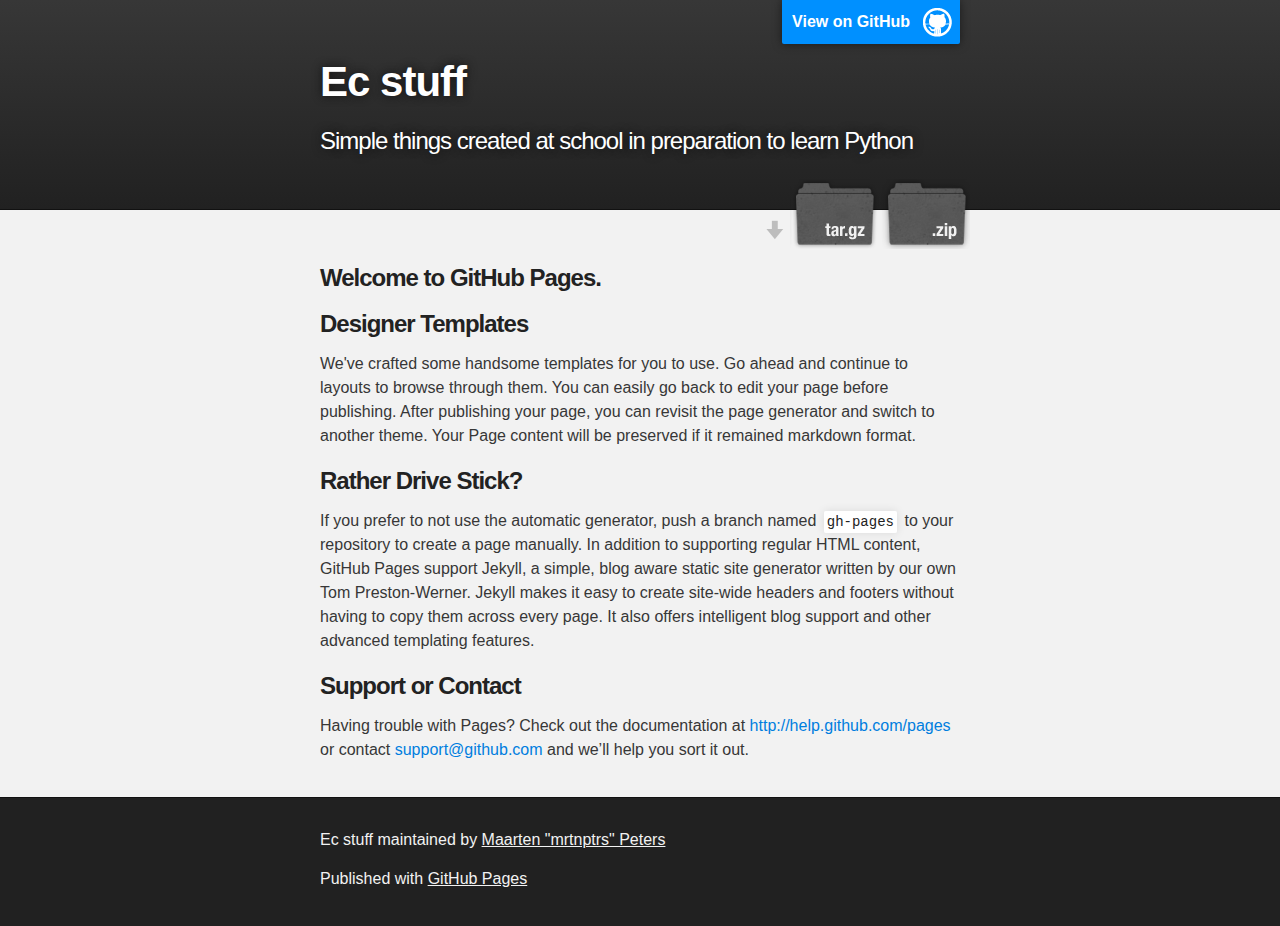
<file: index.html>
<!DOCTYPE html>
<html>

  <head>
    <meta charset='utf-8' />
    <meta http-equiv="X-UA-Compatible" content="chrome=1" />
    <meta name="description" content="Ec stuff : Simple things created at school for learning Python" />

    <link rel="stylesheet" type="text/css" media="screen" href="stylesheets/stylesheet.css">

    <title>Ec stuff</title>
  </head>

  <body>

    <!-- HEADER -->
    <div id="header_wrap" class="outer">
        <header class="inner">
          <a id="forkme_banner" href="https://github.com/mrtnptrs/EC_stuff">View on GitHub</a>

          <h1 id="project_title">Ec stuff</h1>
          <h2 id="project_tagline">Simple things created at school in preparation to learn Python</h2>

            <section id="downloads">
              <a class="zip_download_link" href="https://github.com/mrtnptrs/EC_stuff/zipball/master">Download this project as a .zip file</a>
              <a class="tar_download_link" href="https://github.com/mrtnptrs/EC_stuff/tarball/master">Download this project as a tar.gz file</a>
            </section>
        </header>
    </div>

    <!-- MAIN CONTENT -->
    <div id="main_content_wrap" class="outer">
      <section id="main_content" class="inner">
        <h3>
<a name="welcome-to-github-pages" class="anchor" href="#welcome-to-github-pages"><span class="octicon octicon-link"></span></a>Welcome to GitHub Pages.</h3>

<h3>
<a name="designer-templates" class="anchor" href="#designer-templates"><span class="octicon octicon-link"></span></a>Designer Templates</h3>

<p>We've crafted some handsome templates for you to use. Go ahead and continue to layouts to browse through them. You can easily go back to edit your page before publishing. After publishing your page, you can revisit the page generator and switch to another theme. Your Page content will be preserved if it remained markdown format.</p>

<h3>
<a name="rather-drive-stick" class="anchor" href="#rather-drive-stick"><span class="octicon octicon-link"></span></a>Rather Drive Stick?</h3>

<p>If you prefer to not use the automatic generator, push a branch named <code>gh-pages</code> to your repository to create a page manually. In addition to supporting regular HTML content, GitHub Pages support Jekyll, a simple, blog aware static site generator written by our own Tom Preston-Werner. Jekyll makes it easy to create site-wide headers and footers without having to copy them across every page. It also offers intelligent blog support and other advanced templating features.</p>

<h3>
<a name="support-or-contact" class="anchor" href="#support-or-contact"><span class="octicon octicon-link"></span></a>Support or Contact</h3>

<p>Having trouble with Pages? Check out the documentation at <a href="http://help.github.com/pages">http://help.github.com/pages</a> or contact <a href="mailto:support@github.com">support@github.com</a> and we’ll help you sort it out.</p>
      </section>
    </div>

    <!-- FOOTER  -->
    <div id="footer_wrap" class="outer">
      <footer class="inner">
        <p class="copyright">Ec stuff maintained by <a href="https://github.com/mrtnptrs">Maarten "mrtnptrs" Peters</a></p>
        <p>Published with <a href="http://pages.github.com">GitHub Pages</a></p>
      </footer>
    </div>

    

  </body>
</html>
</file>
<file: stylesheets/stylesheet.css>
/*******************************************************************************
Slate Theme for GitHub Pages
by Jason Costello, @jsncostello
*******************************************************************************/

@import url(pygment_trac.css);

/*******************************************************************************
MeyerWeb Reset
*******************************************************************************/

html, body, div, span, applet, object, iframe,
h1, h2, h3, h4, h5, h6, p, blockquote, pre,
a, abbr, acronym, address, big, cite, code,
del, dfn, em, img, ins, kbd, q, s, samp,
small, strike, strong, sub, sup, tt, var,
b, u, i, center,
dl, dt, dd, ol, ul, li,
fieldset, form, label, legend,
table, caption, tbody, tfoot, thead, tr, th, td,
article, aside, canvas, details, embed,
figure, figcaption, footer, header, hgroup,
menu, nav, output, ruby, section, summary,
time, mark, audio, video {
  margin: 0;
  padding: 0;
  border: 0;
  font: inherit;
  vertical-align: baseline;
}

/* HTML5 display-role reset for older browsers */
article, aside, details, figcaption, figure,
footer, header, hgroup, menu, nav, section {
  display: block;
}

ol, ul {
  list-style: none;
}

table {
  border-collapse: collapse;
  border-spacing: 0;
}

/*******************************************************************************
Theme Styles
*******************************************************************************/

body {
  box-sizing: border-box;
  color:#373737;
  background: #212121;
  font-size: 16px;
  font-family: 'Myriad Pro', Calibri, Helvetica, Arial, sans-serif;
  line-height: 1.5;
  -webkit-font-smoothing: antialiased;
}

h1, h2, h3, h4, h5, h6 {
  margin: 10px 0;
  font-weight: 700;
  color:#222222;
  font-family: 'Lucida Grande', 'Calibri', Helvetica, Arial, sans-serif;
  letter-spacing: -1px;
}

h1 {
  font-size: 36px;
  font-weight: 700;
}

h2 {
  padding-bottom: 10px;
  font-size: 32px;
  background: url('../images/bg_hr.png') repeat-x bottom;
}

h3 {
  font-size: 24px;
}

h4 {
  font-size: 21px;
}

h5 {
  font-size: 18px;
}

h6 {
  font-size: 16px;
}

p {
  margin: 10px 0 15px 0;
}

footer p {
  color: #f2f2f2;
}

a {
  text-decoration: none;
  color: #007edf;
  text-shadow: none;

  transition: color 0.5s ease;
  transition: text-shadow 0.5s ease;
  -webkit-transition: color 0.5s ease;
  -webkit-transition: text-shadow 0.5s ease;
  -moz-transition: color 0.5s ease;
  -moz-transition: text-shadow 0.5s ease;
  -o-transition: color 0.5s ease;
  -o-transition: text-shadow 0.5s ease;
  -ms-transition: color 0.5s ease;
  -ms-transition: text-shadow 0.5s ease;
}

a:hover, a:focus {text-decoration: underline;}

footer a {
  color: #F2F2F2;
  text-decoration: underline;
}

em {
  font-style: italic;
}

strong {
  font-weight: bold;
}

img {
  position: relative;
  margin: 0 auto;
  max-width: 739px;
  padding: 5px;
  margin: 10px 0 10px 0;
  border: 1px solid #ebebeb;

  box-shadow: 0 0 5px #ebebeb;
  -webkit-box-shadow: 0 0 5px #ebebeb;
  -moz-box-shadow: 0 0 5px #ebebeb;
  -o-box-shadow: 0 0 5px #ebebeb;
  -ms-box-shadow: 0 0 5px #ebebeb;
}

p img {
  display: inline;
  margin: 0;
  padding: 0;
  vertical-align: middle;
  text-align: center;
  border: none;
}

pre, code {
  width: 100%;
  color: #222;
  background-color: #fff;

  font-family: Monaco, "Bitstream Vera Sans Mono", "Lucida Console", Terminal, monospace;
  font-size: 14px;

  border-radius: 2px;
  -moz-border-radius: 2px;
  -webkit-border-radius: 2px;
}

pre {
  width: 100%;
  padding: 10px;
  box-shadow: 0 0 10px rgba(0,0,0,.1);
  overflow: auto;
}

code {
  padding: 3px;
  margin: 0 3px;
  box-shadow: 0 0 10px rgba(0,0,0,.1);
}

pre code {
  display: block;
  box-shadow: none;
}

blockquote {
  color: #666;
  margin-bottom: 20px;
  padding: 0 0 0 20px;
  border-left: 3px solid #bbb;
}


ul, ol, dl {
  margin-bottom: 15px
}

ul {
  list-style: inside;
  padding-left: 20px;
}

ol {
  list-style: decimal inside;
  padding-left: 20px;
}

dl dt {
  font-weight: bold;
}

dl dd {
  padding-left: 20px;
  font-style: italic;
}

dl p {
  padding-left: 20px;
  font-style: italic;
}

hr {
  height: 1px;
  margin-bottom: 5px;
  border: none;
  background: url('../images/bg_hr.png') repeat-x center;
}

table {
  border: 1px solid #373737;
  margin-bottom: 20px;
  text-align: left;
 }

th {
  font-family: 'Lucida Grande', 'Helvetica Neue', Helvetica, Arial, sans-serif;
  padding: 10px;
  background: #373737;
  color: #fff;
 }

td {
  padding: 10px;
  border: 1px solid #373737;
 }

form {
  background: #f2f2f2;
  padding: 20px;
}

/*******************************************************************************
Full-Width Styles
*******************************************************************************/

.outer {
  width: 100%;
}

.inner {
  position: relative;
  max-width: 640px;
  padding: 20px 10px;
  margin: 0 auto;
}

#forkme_banner {
  display: block;
  position: absolute;
  top:0;
  right: 10px;
  z-index: 10;
  padding: 10px 50px 10px 10px;
  color: #fff;
  background: url('../images/blacktocat.png') #0090ff no-repeat 95% 50%;
  font-weight: 700;
  box-shadow: 0 0 10px rgba(0,0,0,.5);
  border-bottom-left-radius: 2px;
  border-bottom-right-radius: 2px;
}

#header_wrap {
  background: #212121;
  background: -moz-linear-gradient(top, #373737, #212121);
  background: -webkit-linear-gradient(top, #373737, #212121);
  background: -ms-linear-gradient(top, #373737, #212121);
  background: -o-linear-gradient(top, #373737, #212121);
  background: linear-gradient(top, #373737, #212121);
}

#header_wrap .inner {
  padding: 50px 10px 30px 10px;
}

#project_title {
  margin: 0;
  color: #fff;
  font-size: 42px;
  font-weight: 700;
  text-shadow: #111 0px 0px 10px;
}

#project_tagline {
  color: #fff;
  font-size: 24px;
  font-weight: 300;
  background: none;
  text-shadow: #111 0px 0px 10px;
}

#downloads {
  position: absolute;
  width: 210px;
  z-index: 10;
  bottom: -40px;
  right: 0;
  height: 70px;
  background: url('../images/icon_download.png') no-repeat 0% 90%;
}

.zip_download_link {
  display: block;
  float: right;
  width: 90px;
  height:70px;
  text-indent: -5000px;
  overflow: hidden;
  background: url(../images/sprite_download.png) no-repeat bottom left;
}

.tar_download_link {
  display: block;
  float: right;
  width: 90px;
  height:70px;
  text-indent: -5000px;
  overflow: hidden;
  background: url(../images/sprite_download.png) no-repeat bottom right;
  margin-left: 10px;
}

.zip_download_link:hover {
  background: url(../images/sprite_download.png) no-repeat top left;
}

.tar_download_link:hover {
  background: url(../images/sprite_download.png) no-repeat top right;
}

#main_content_wrap {
  background: #f2f2f2;
  border-top: 1px solid #111;
  border-bottom: 1px solid #111;
}

#main_content {
  padding-top: 40px;
}

#footer_wrap {
  background: #212121;
}



/*******************************************************************************
Small Device Styles
*******************************************************************************/

@media screen and (max-width: 480px) {
  body {
    font-size:14px;
  }

  #downloads {
    display: none;
  }

  .inner {
    min-width: 320px;
    max-width: 480px;
  }

  #project_title {
  font-size: 32px;
  }

  h1 {
    font-size: 28px;
  }

  h2 {
    font-size: 24px;
  }

  h3 {
    font-size: 21px;
  }

  h4 {
    font-size: 18px;
  }

  h5 {
    font-size: 14px;
  }

  h6 {
    font-size: 12px;
  }

  code, pre {
    min-width: 320px;
    max-width: 480px;
    font-size: 11px;
  }

}
</file>
